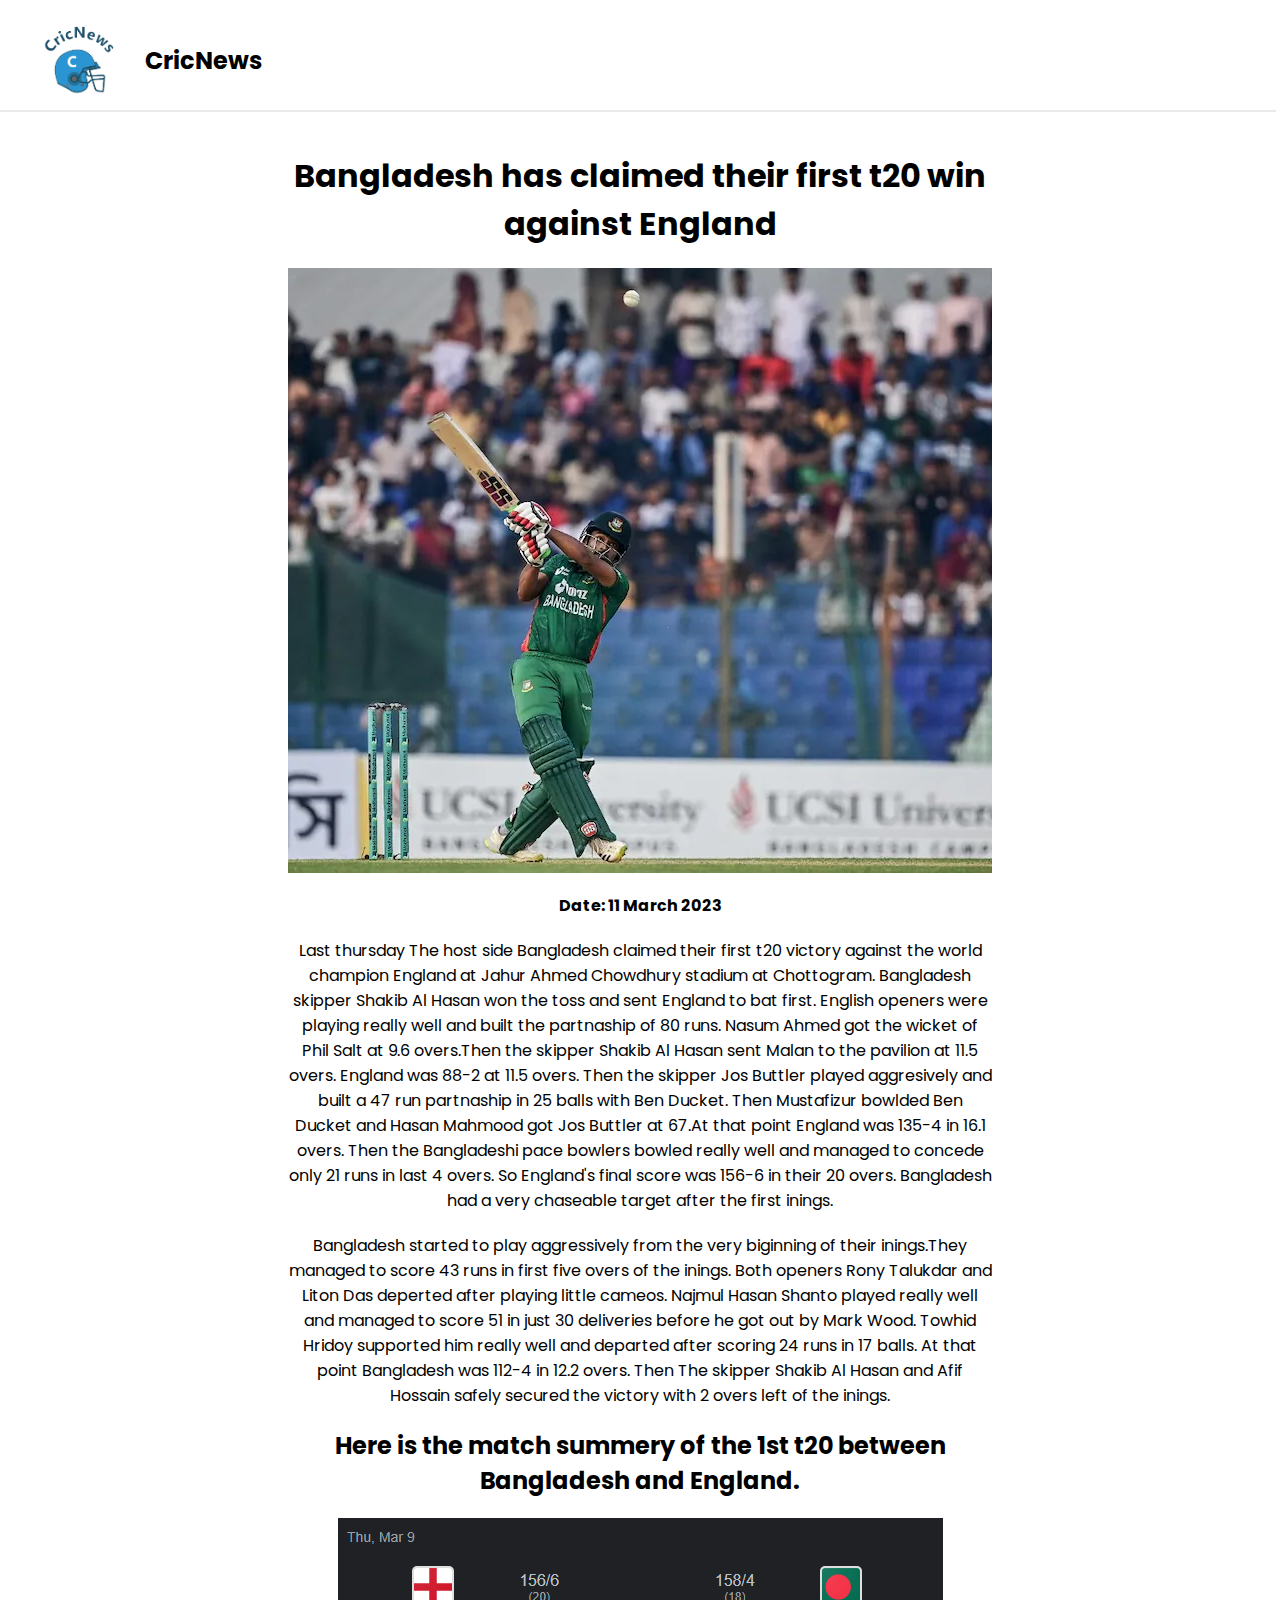
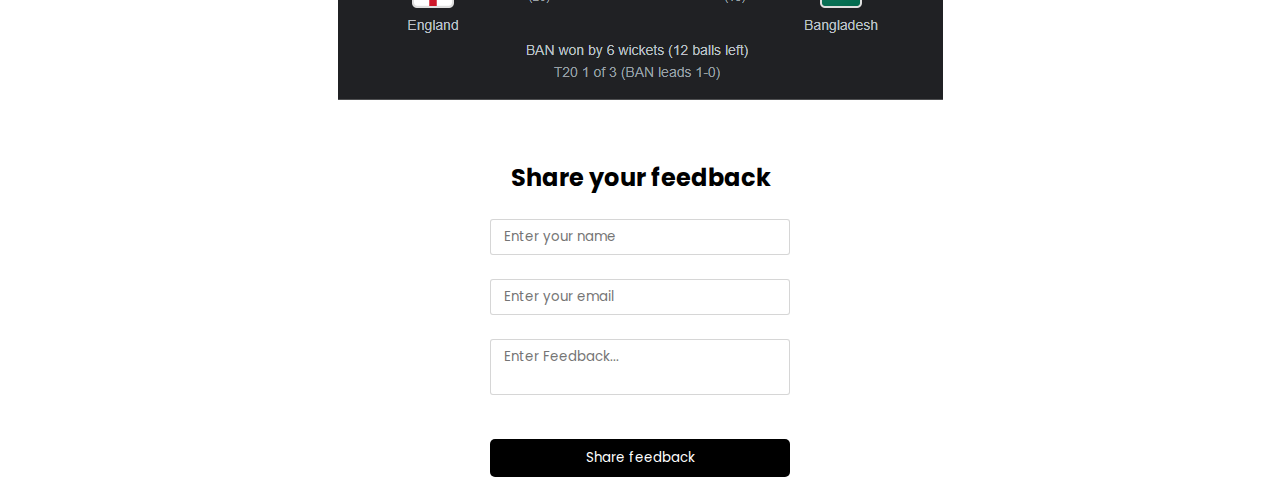
<file: index.html>
<!DOCTYPE html>
<html>

<head>
  <script async src="https://pagead2.googlesyndication.com/pagead/js/adsbygoogle.js?client=ca-pub-6998308575939927"
     crossorigin="anonymous"></script>
  <meta charset="utf-8">
  <meta name="viewport" content="width=device-width">
  <meta name="keywords" content="BanvsEng bangladeshvsengland cricnews CricNews CRICNEWS BanClaimedTheirFirstVictoryAgainstEngland victory" />
  <title>CricNews</title>
  <link href="style.css" rel="stylesheet" type="text/css" />
</head>

<body>
  <nav>
    <img src="./assets/logo.png" alt="">
    <h2>CricNews</h2>
  </nav>
  <main>
    <div class="content">
      <h1>Bangladesh has claimed their first t20 win against England</h1>
      <img src="assets/image.webp" alt="Ban vs England cricnews">
      <h4>Date: 11 March 2023</h4>
      <p>Last thursday The host side Bangladesh claimed their first t20 victory against the world champion England at Jahur
        Ahmed Chowdhury stadium at Chottogram. Bangladesh skipper Shakib Al Hasan won the toss and sent England to bat
        first. English openers were playing really well and built the partnaship of 80 runs. Nasum Ahmed got the wicket
        of
        Phil Salt at 9.6 overs.Then the skipper Shakib Al Hasan sent Malan to the pavilion at 11.5 overs.
        England was 88-2 at 11.5 overs. Then the skipper Jos Buttler played aggresively and built a 47 run partnaship in
        25 balls with Ben Ducket. Then Mustafizur bowlded Ben Ducket and Hasan Mahmood got Jos Buttler at 67.At that
        point
        England was 135-4 in 16.1 overs. Then the Bangladeshi pace bowlers bowled really well and managed to concede
        only
        21 runs in last 4 overs. So England's final score was 156-6 in their 20 overs. Bangladesh had a very chaseable
        target after the first inings.</p>
      <p>Bangladesh started to play aggressively from the very biginning of their inings.They managed to score 43 runs
        in
        first five overs of the inings. Both openers Rony Talukdar and Liton Das deperted after playing little cameos.
        Najmul Hasan Shanto played really well and managed to score 51 in just 30 deliveries before he got out by Mark
        Wood. Towhid Hridoy supported him really well and departed after scoring 24 runs in 17 balls. At that point
        Bangladesh was 112-4 in 12.2 overs. Then The skipper Shakib Al Hasan and Afif Hossain safely secured the victory
        with 2 overs left of the inings.</p>
      <h2>Here is the match summery of the 1st t20 between Bangladesh and England.</h2>
      <img src="./assets/summery.png" alt="">
    </div>
    <form action="https://formspree.io/f/xpzelpog" method="POST">
      <h2>Share your feedback</h2>
      <input name="Name" type="text" placeholder="Enter your name">
      <input name="Email" type="email" placeholder="Enter your email">
      <textarea name="Description" placeholder="Enter Feedback..."></textarea>
      <button type="submit">Share feedback</button>
    </form>
  </main>
</body>

</html>
</file>
<file: style.css>
@import url('https://fonts.googleapis.com/css2?family=Poppins:wght@300&display=swap');

*{
  margin: 0;
  padding: 0;
  font-family: 'Poppins', sans-serif;
}

nav{
  padding: 10px 30px;
  display: flex;
  align-items: center;
  border-bottom:2px solid #e9e9e9;
  width: 95%;
  padding-top: 0px;
}

nav img{
  height: 80px;
}

nav h2{
  margin-left: 20px;
}

main{
  width: 100vw;
  display: flex;
  flex-direction: column;
  align-items: center;
  text-align: center;
}

main .content{
  width: 55%;
  overflow: hidden;
  margin-top: 20px;
  display: flex;
  flex-direction: column;
  align-items: center;
  margin-bottom: 20px;
}

main .content h1,img,p,h4,h2{
  margin-top:20px;
}

main form{
  display: flex;
  margin-top: 20px;
  margin-bottom: 20px;
  flex-direction: column;
  gap: 24px;
}

main form input,textarea{
  padding: 7px 13px;
  border-radius: 3px;
  border: 1px solid #3333;
}

main textarea{
  resize: none;
}
main form h2{
  text-align: center;
}
main button{
  margin-top: 20px;
  padding: 9px 0;
  background: black;
  border: none;
  outline: none;
  color: white;
  border-radius: 5px;
  width: 300px;
}

@media only screen and (max-width: 540px) {
  main .content{
    width:90%;
  }
}
</file>
